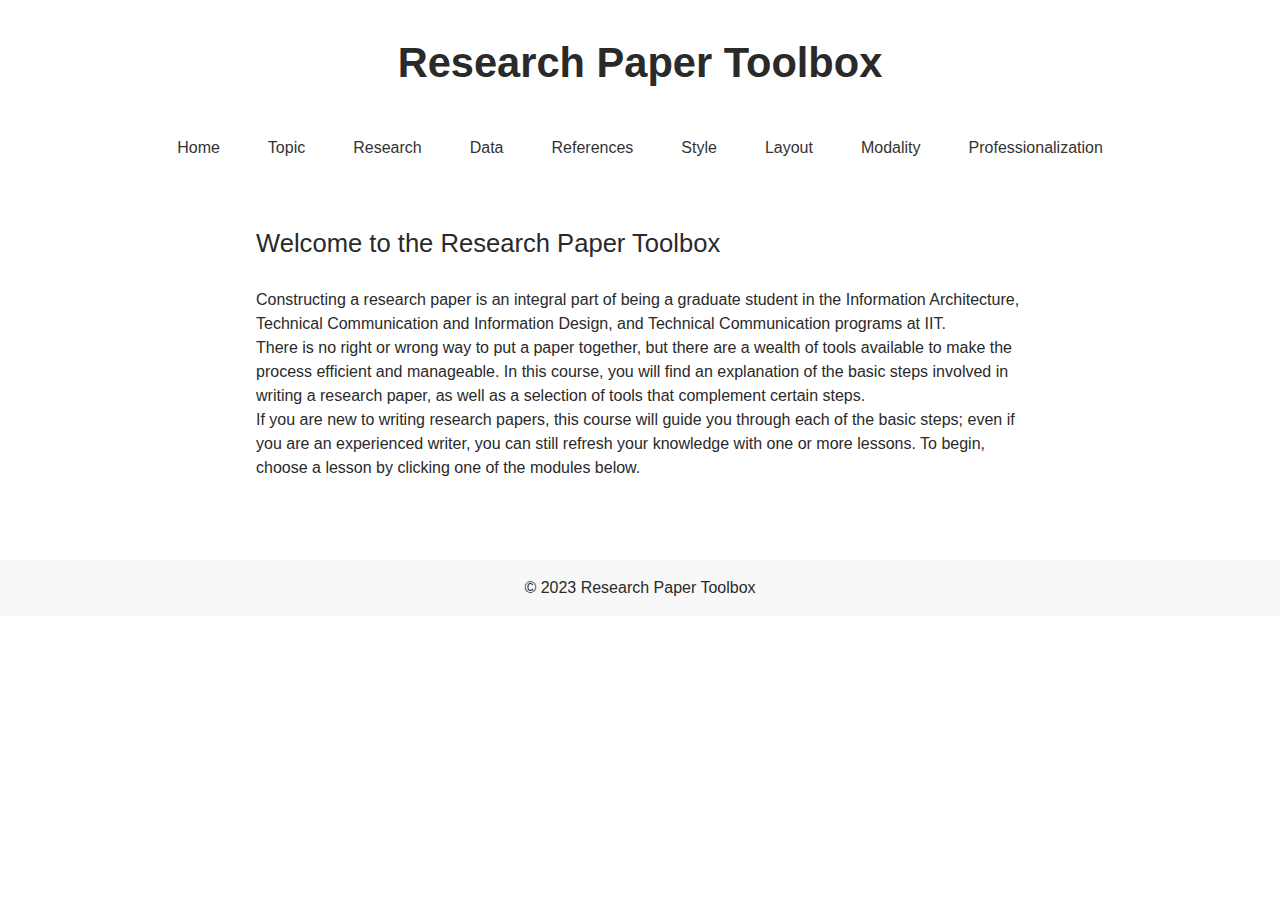
<file: index.html>
<!DOCTYPE html>
<html lang="en">
<head>
	<meta charset="UTF-8">
	<meta name="viewport" content="width=device-width, initial-scale=1.0">
	<title>Research Paper Toolbox</title>
	<link rel="stylesheet" href="style.css">
</head>
<body>
	<header>
		<h1>Research Paper Toolbox</h1>
		<nav>
			<ul>
				<li><a href="index.html">Home</a></li>
				<li><a href="topic.html">Topic</a></li>
				<li><a href="research.html">Research</a></li>
				<li><a href="data.html">Data</a></li>
				<li><a href="references.html">References</a></li>
				<li><a href="style.html">Style</a></li>
				<li><a href="layout.html">Layout</a></li>
				<li><a href="modality.html">Modality</a></li>
				<li><a href="professionalization.html">Professionalization</a></li>
			</ul>
		</nav>
	</header>
	
	<main>
	
	<section>
		<h2>Welcome to the Research Paper Toolbox</h2>
		<p>Constructing a research paper is an integral part of being a graduate student in the Information Architecture, Technical Communication and Information Design, and Technical Communication programs at IIT.</p>
		<p>There is no right or wrong way to put a paper together, but there are a wealth of tools available to make the process efficient and manageable. In this course, you will find an explanation of the basic steps involved in writing a research paper, as well as a selection of tools that complement certain steps.</p>
		<p>If you are new to writing research papers, this course will guide you through each of the basic steps; even if you are an experienced writer, you can still refresh your knowledge with one or more lessons. To begin, choose a lesson by clicking one of the modules below.</p>
	</section>

	</main>

<footer>
	<p>&copy; 2023 Research Paper Toolbox</p>
</footer>

</body>
</html>
</file>
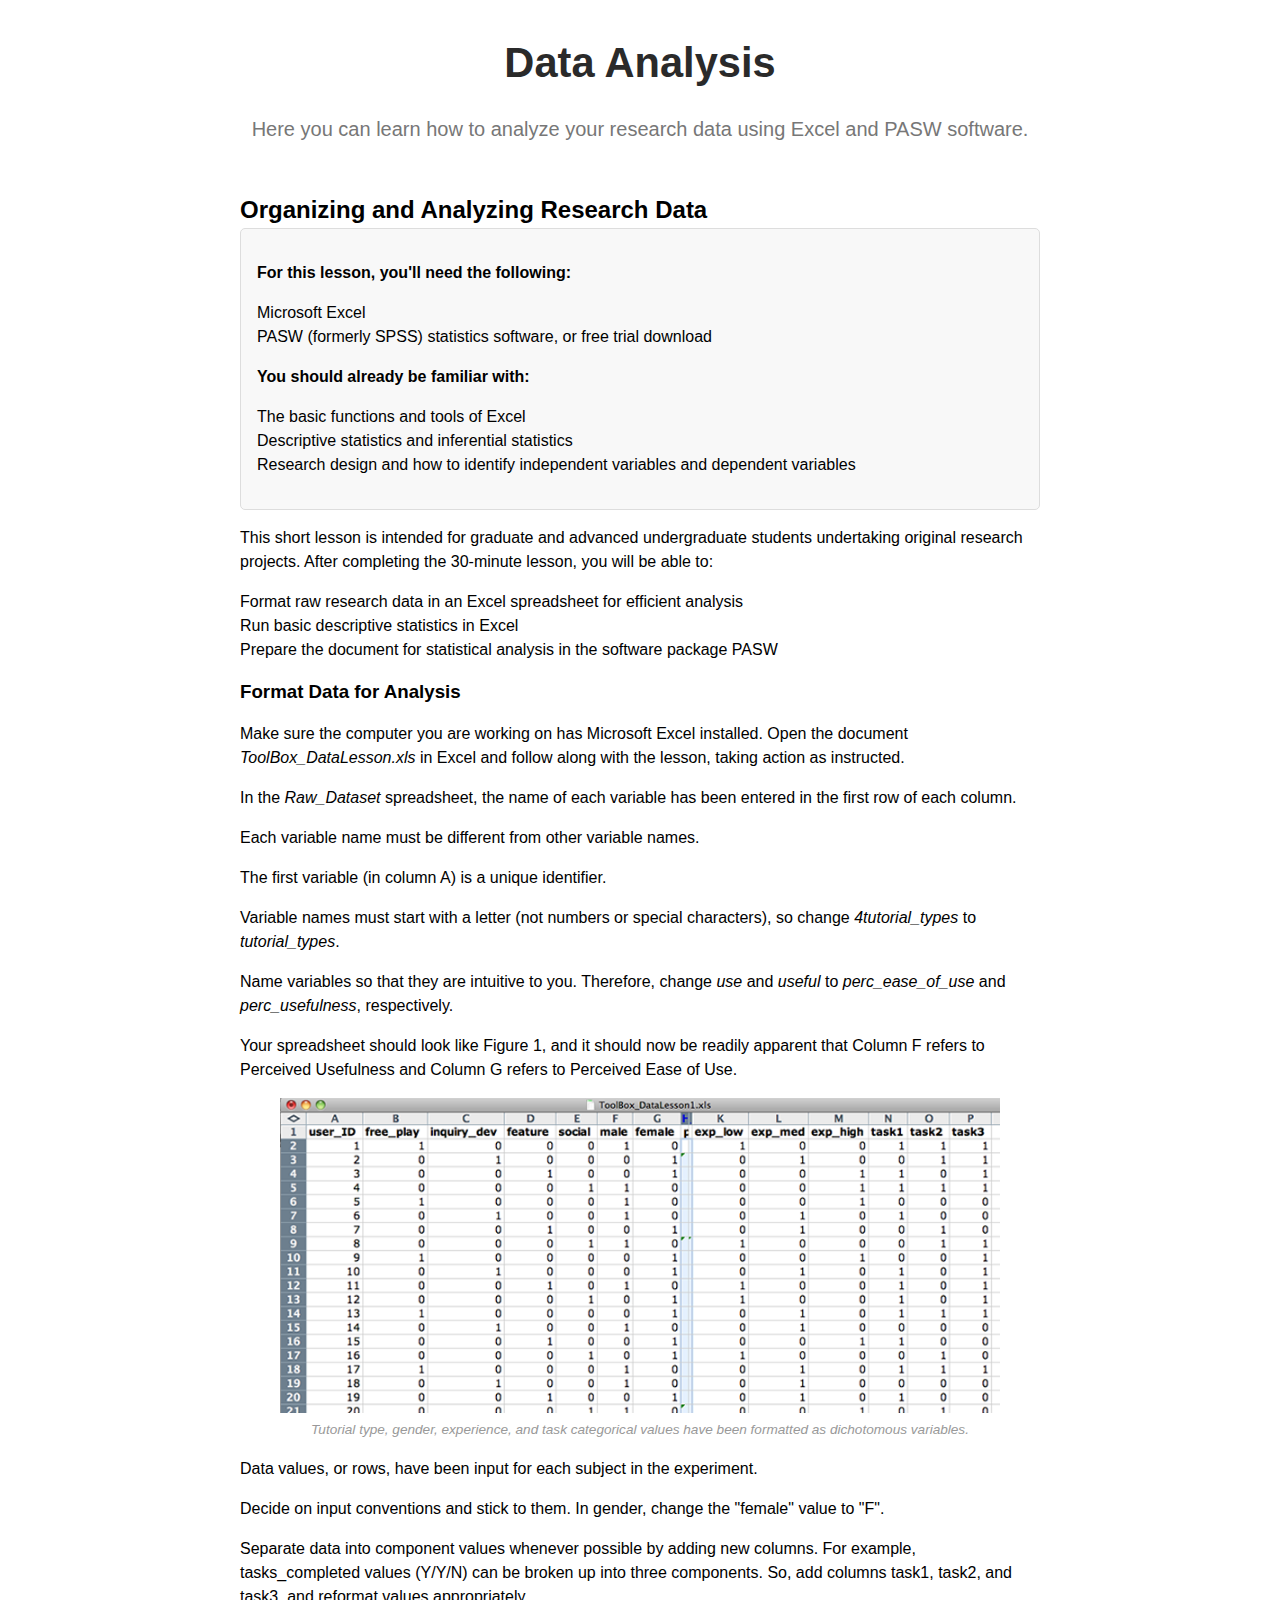
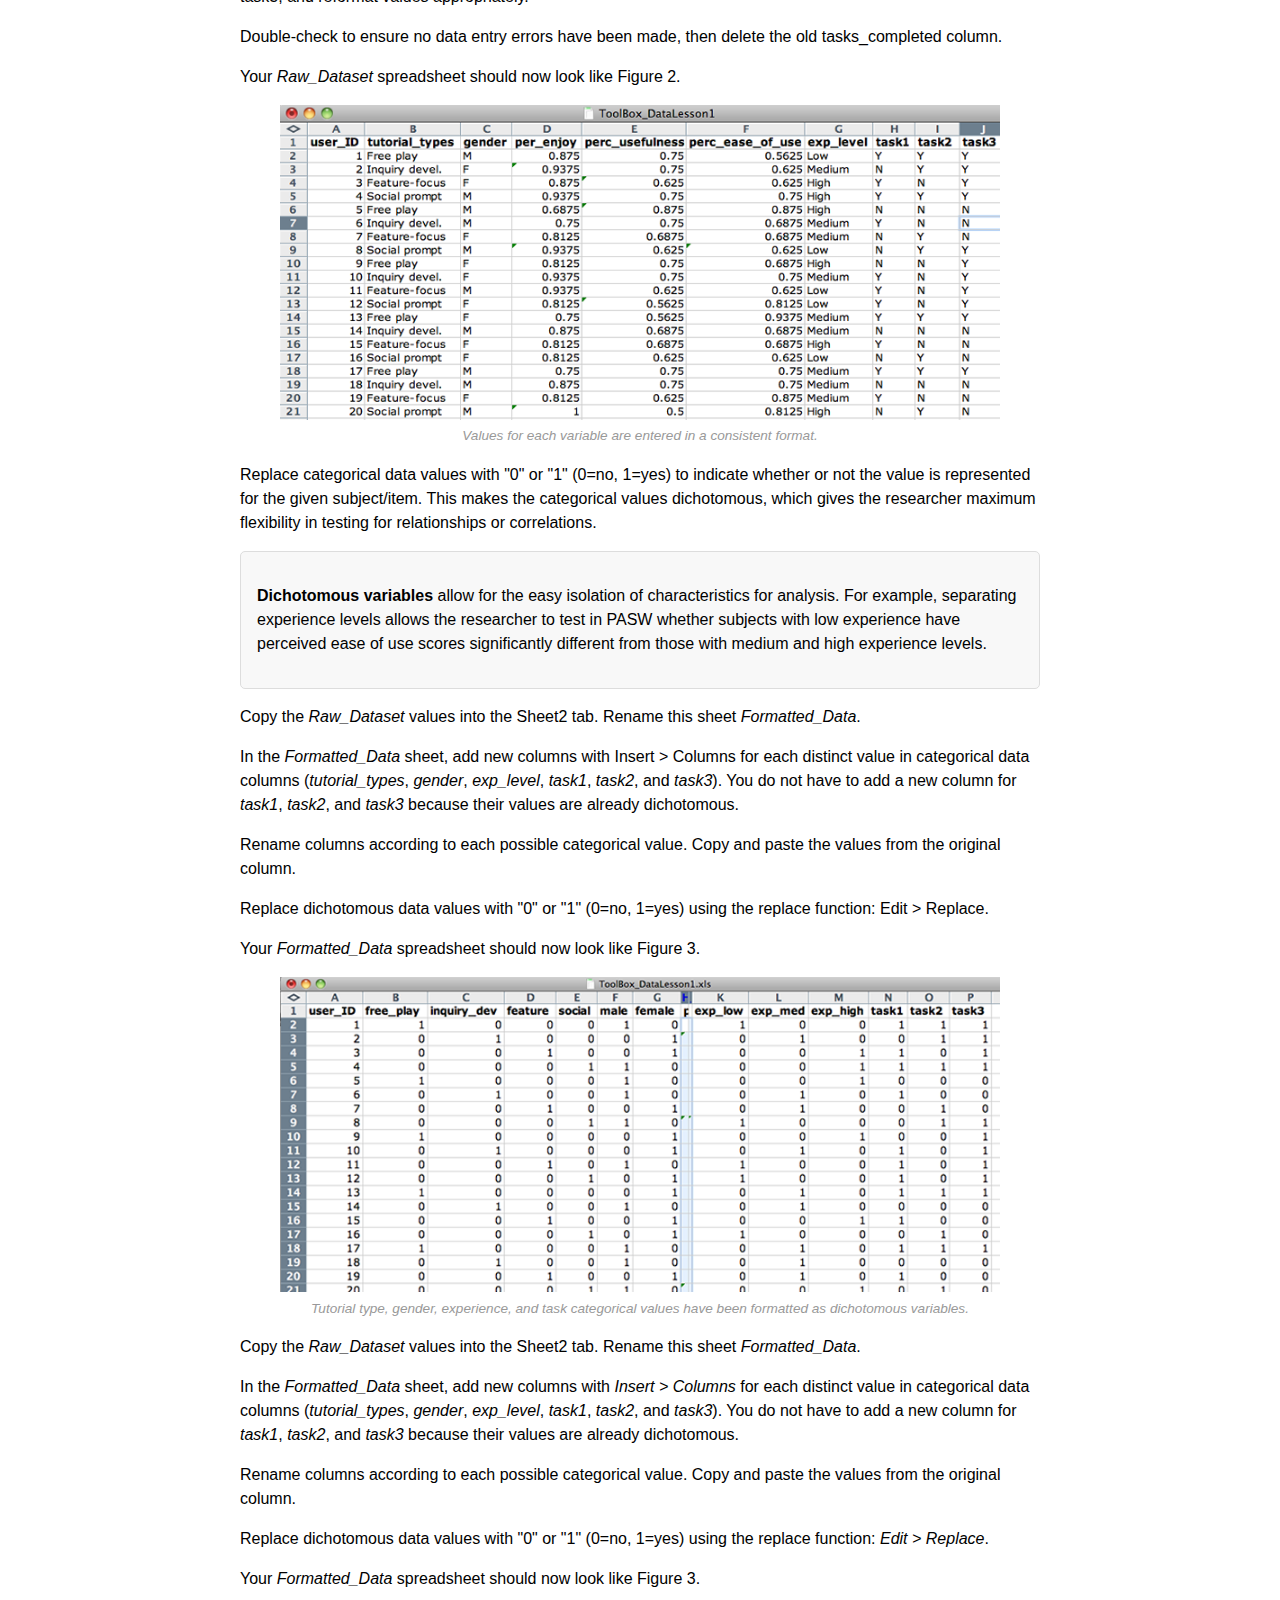
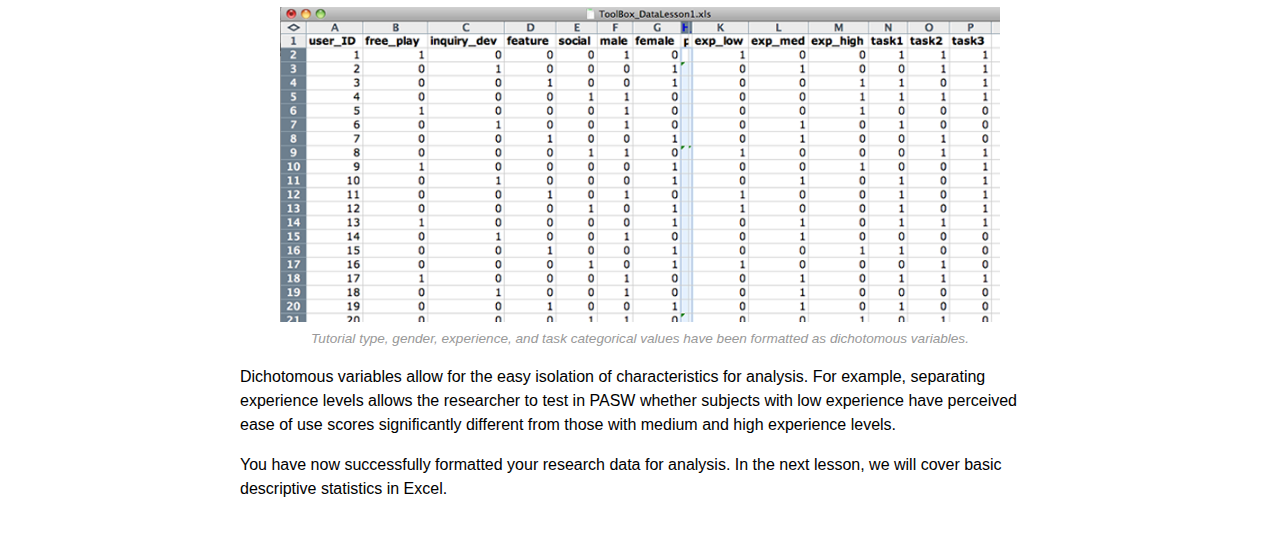
<file: data.html>
<!DOCTYPE html>
<html>
<head>
	<meta charset="UTF-8">
	<meta name="viewport" content="width=device-width, initial-scale=1.0">
	<title>Data Analysis</title>
	<link rel="stylesheet" href="data.css">
</head>
<body>
	<h1>Data Analysis</h1>
	<p class="special">Here you can learn how to analyze your research data using Excel and PASW software.</p>

	<section>
		<h2>Organizing and Analyzing Research Data</h2>
	<aside>
		<p><strong>For this lesson, you'll need the following:</strong></p>
		<ul>
			<li>Microsoft Excel</li>
			<li>PASW (formerly SPSS) statistics software, or free trial download</li>
		</ul>
		<p><strong>You should already be familiar with:</strong></p>
		<ul>
			<li>The basic functions and tools of Excel</li>
			<li>Descriptive statistics and inferential statistics</li>
			<li>Research design and how to identify independent variables and dependent variables</li>
		</ul>
	</aside>
		
		<p>This short lesson is intended for graduate and advanced undergraduate students undertaking original research projects. After completing the 30-minute lesson, you will be able to:</p>
		<ul>
			<li>Format raw research data in an Excel spreadsheet for efficient analysis</li>
			<li>Run basic descriptive statistics in Excel</li>
			<li>Prepare the document for statistical analysis in the software package PASW</li>
		</ul>
			<h3>Format Data for Analysis</h3>
				<p>Make sure the computer you are working on has Microsoft Excel installed. Open the document <em>ToolBox_DataLesson.xls</em> in Excel and follow along with the lesson, taking action as instructed.</p>
			<p>In the <em>Raw_Dataset</em> spreadsheet, the name of each variable has been entered in the first row of each column.</p>
			<p>Each variable name must be different from other variable names.</p>
			<p>The first variable (in column A) is a unique identifier.</p>
			<p>Variable names must start with a letter (not numbers or special characters), so change <em>4tutorial_types</em> to <em>tutorial_types</em>.</p>
			<p>Name variables so that they are intuitive to you. Therefore, change <em>use</em> and <em>useful</em> to <em>perc_ease_of_use</em> and <em>perc_usefulness</em>, respectively.</p>
			<p>Your spreadsheet should look like Figure 1, and it should now be readily apparent that Column F refers to Perceived Usefulness and Column G refers to Perceived Ease of Use.</p>
		
		<figure>
			<img src="illustrations/datalesson_fig3.png" alt="Screenshot of Excel spreadsheet">
			<figcaption>Tutorial type, gender, experience, and task categorical values have been formatted as dichotomous variables.</figcaption>
		</figure>
			
			<p>Data values, or rows, have been input for each subject in the experiment.</p>
			<p>Decide on input conventions and stick to them. In gender, change the "female" value to "F".</p>
			<p>Separate data into component values whenever possible by adding new columns. For example, tasks_completed values (Y/Y/N) can be broken up into three components. So, add columns task1, task2, and task3, and reformat values appropriately.</p>
			<p>Double-check to ensure no data entry errors have been made, then delete the old tasks_completed column.</p>
			<p>Your <em>Raw_Dataset</em> spreadsheet should now look like Figure 2.</p>
		
		<figure>
			<img src="illustrations/datalesson_fig2.png" alt="Screenshot of Excel spreadsheet">
			<figcaption>Values for each variable are entered in a consistent format.</figcaption>
		</figure>
			
			<p>Replace categorical data values with "0" or "1" (0=no, 1=yes) to indicate whether or not the value is represented for the given subject/item. This makes the categorical values dichotomous, which gives the researcher maximum flexibility in testing for relationships or correlations.</p>
		
		<aside>
			<p><strong>Dichotomous variables</strong> allow for the easy isolation of characteristics for analysis. For example, separating experience levels allows the researcher to test in PASW whether subjects with low experience have perceived ease of use scores significantly different from those with medium and high experience levels.</p>
		</aside>

			<p>Copy the <em>Raw_Dataset</em> values into the Sheet2 tab. Rename this sheet <em>Formatted_Data</em>.</p>
			<p>In the <em>Formatted_Data</em> sheet, add new columns with Insert > Columns for each distinct value in categorical data columns (<em>tutorial_types</em>, <em>gender</em>, <em>exp_level</em>, <em>task1</em>, <em>task2</em>, and <em>task3</em>). You do not have to add a new column for <em>task1</em>, <em>task2</em>, and <em>task3</em> because their values are already dichotomous.</p>
			<p>Rename columns according to each possible categorical value. Copy and paste the values from the original column.</p>
			<p>Replace dichotomous data values with "0" or "1" (0=no, 1=yes) using the replace function: Edit > Replace.</p>
			<p>Your <em>Formatted_Data</em> spreadsheet should now look like Figure 3.</p>

		<figure>
			<img src="illustrations/datalesson_fig3 (1).png" alt="Screenshot of Excel spreadsheet">
			<figcaption>Tutorial type, gender, experience, and task categorical values have been formatted as dichotomous variables.</figcaption>
		</figure>

			<p>Copy the <em>Raw_Dataset</em> values into the Sheet2 tab. Rename this sheet <em>Formatted_Data</em>.</p>
			<p>In the <em>Formatted_Data</em> sheet, add new columns with <em>Insert > Columns</em> for each distinct value in categorical data columns (<em>tutorial_types</em>, <em>gender</em>, <em>exp_level</em>, <em>task1</em>, <em>task2</em>, and <em>task3</em>). You do not have to add a new column for <em>task1</em>, <em>task2</em>, and <em>task3</em> because their values are already dichotomous.</p>
			<p>Rename columns according to each possible categorical value. Copy and paste the values from the original column.</p>
			<p>Replace dichotomous data values with "0" or "1" (0=no, 1=yes) using the replace function: <em>Edit > Replace</em>.</p>
			<p>Your <em>Formatted_Data</em> spreadsheet should now look like Figure 3.</p>
		
		<figure>
			<img src="illustrations/datalesson_fig3 (1).png" alt="Screenshot of Excel spreadsheet">
			<figcaption>Tutorial type, gender, experience, and task categorical values have been formatted as dichotomous variables.</figcaption>
		</figure>

			<p>Dichotomous variables allow for the easy isolation of characteristics for analysis. For example, separating experience levels allows the researcher to test in PASW whether subjects with low experience have perceived ease of use scores significantly different from those with medium and high experience levels.</p>
			<p>You have now successfully formatted your research data for analysis. In the next lesson, we will cover basic descriptive statistics in Excel.</p>
	
	</section>

</main>

</body>
</html>
</file>
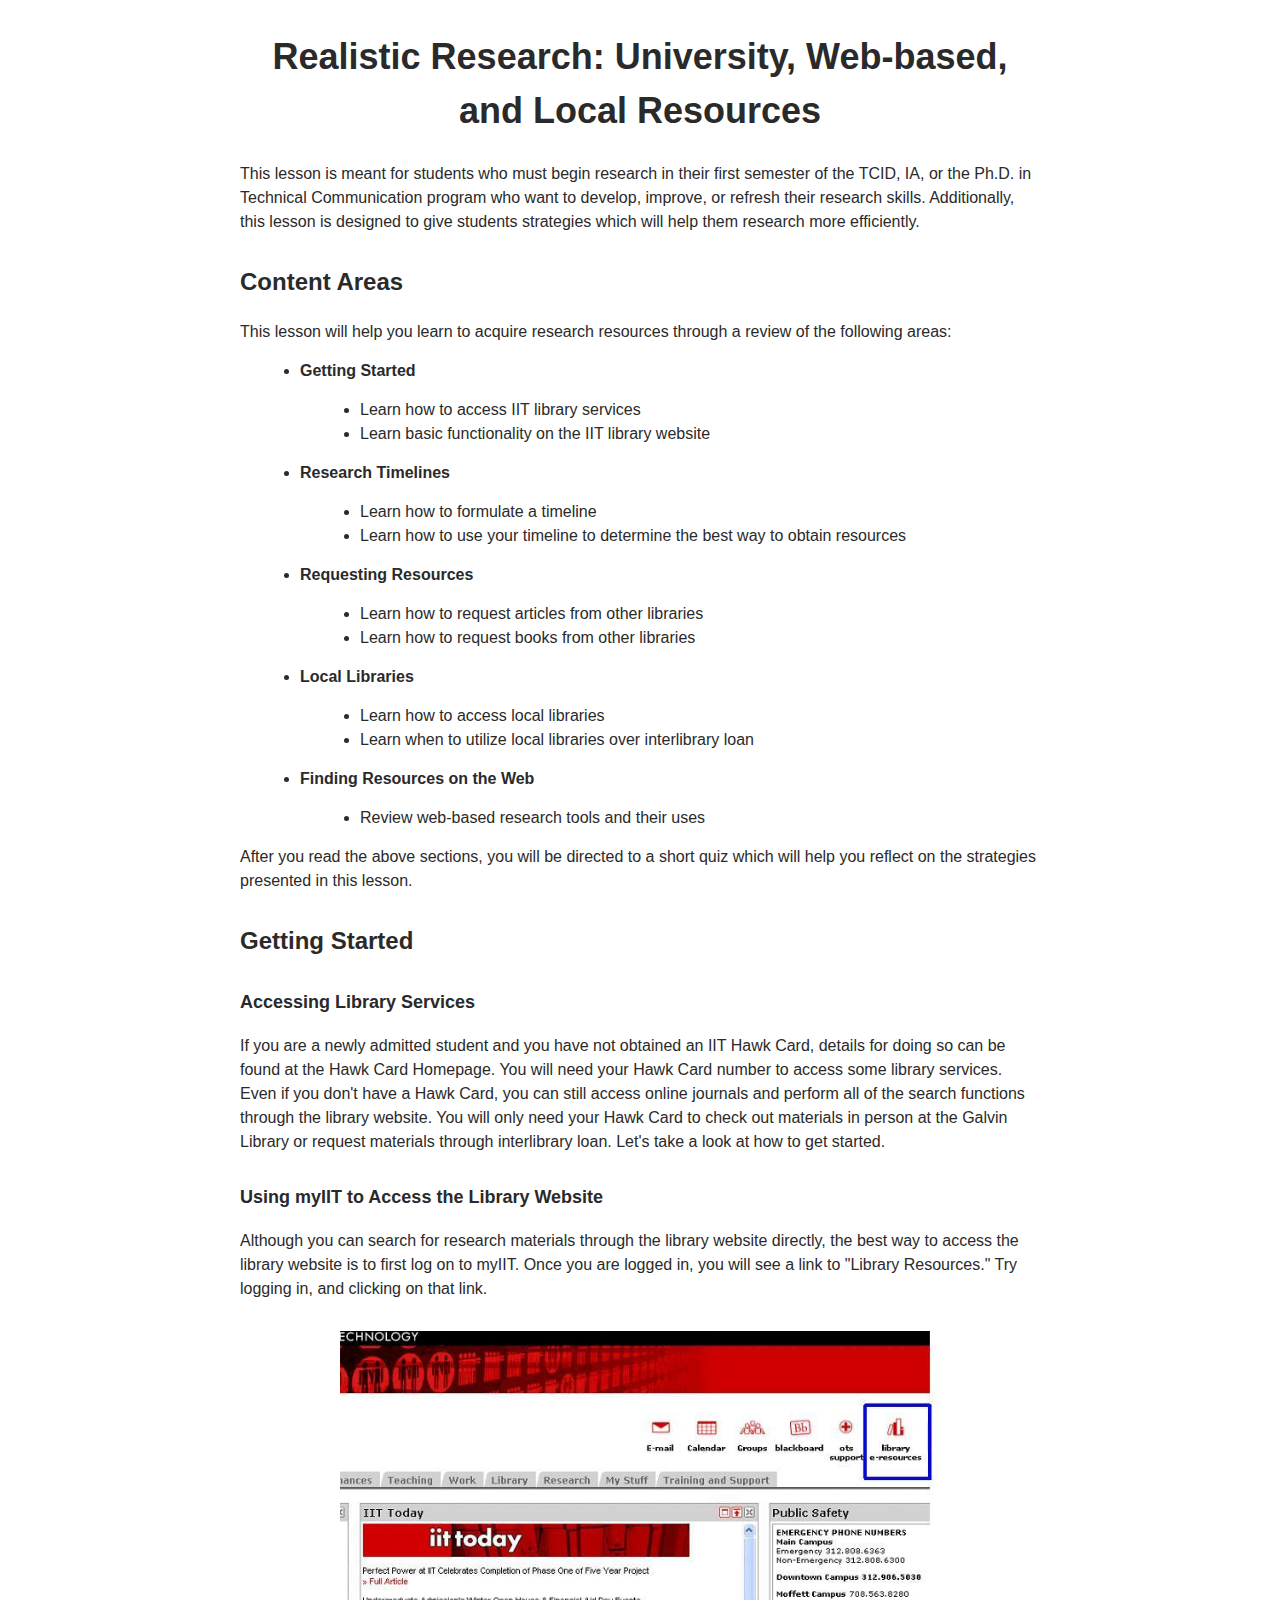
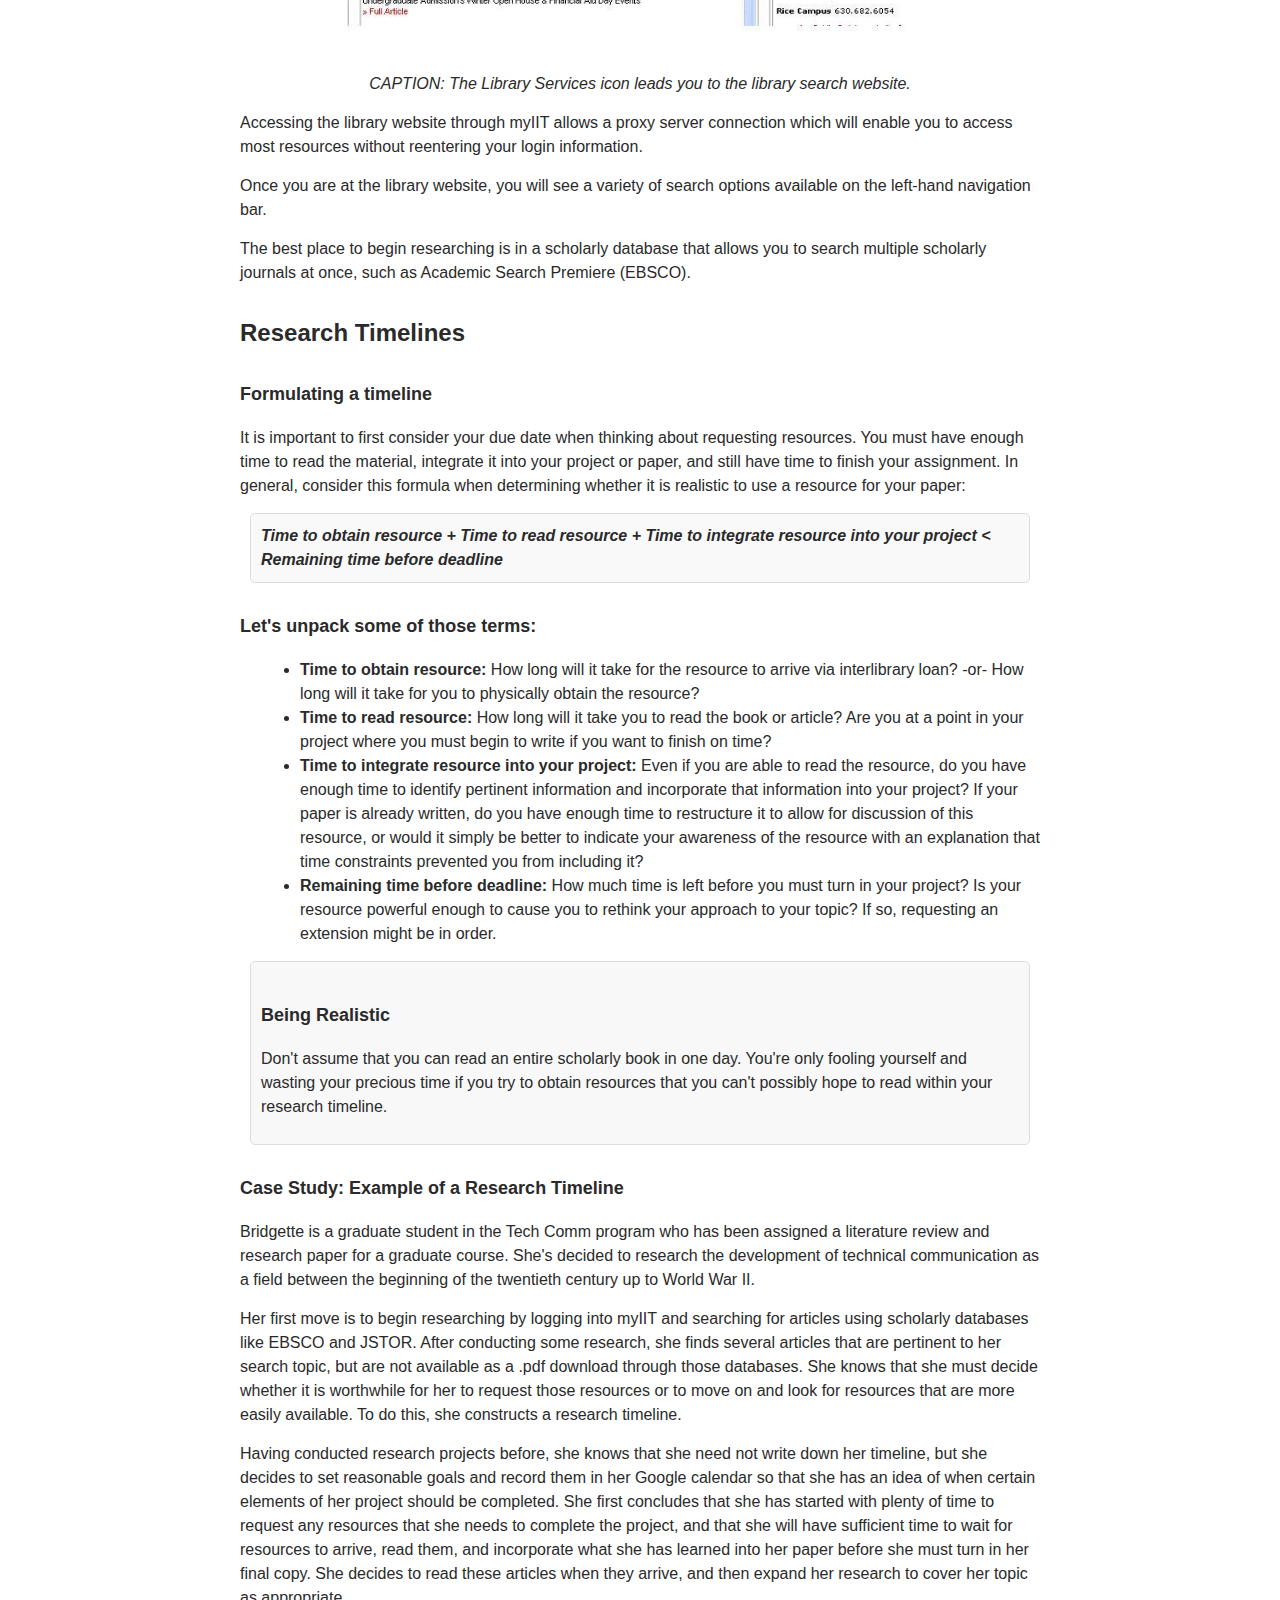
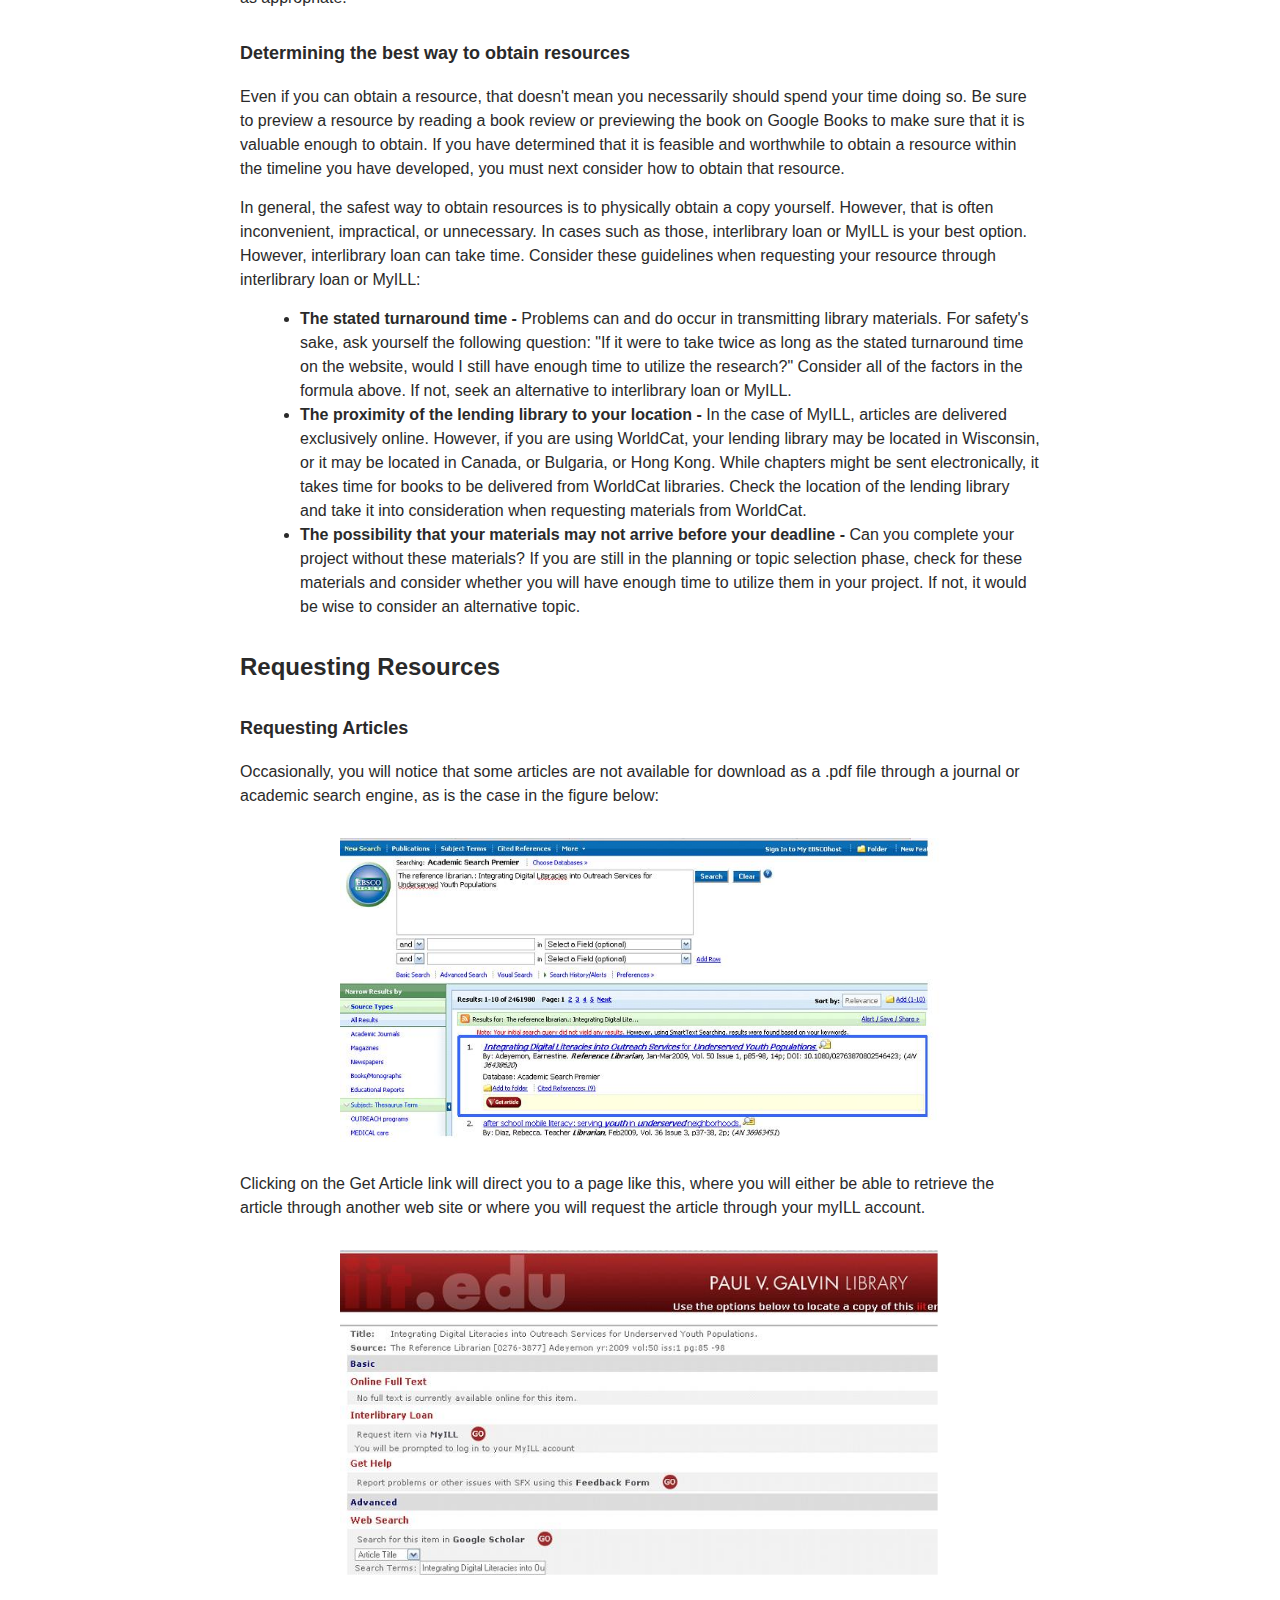
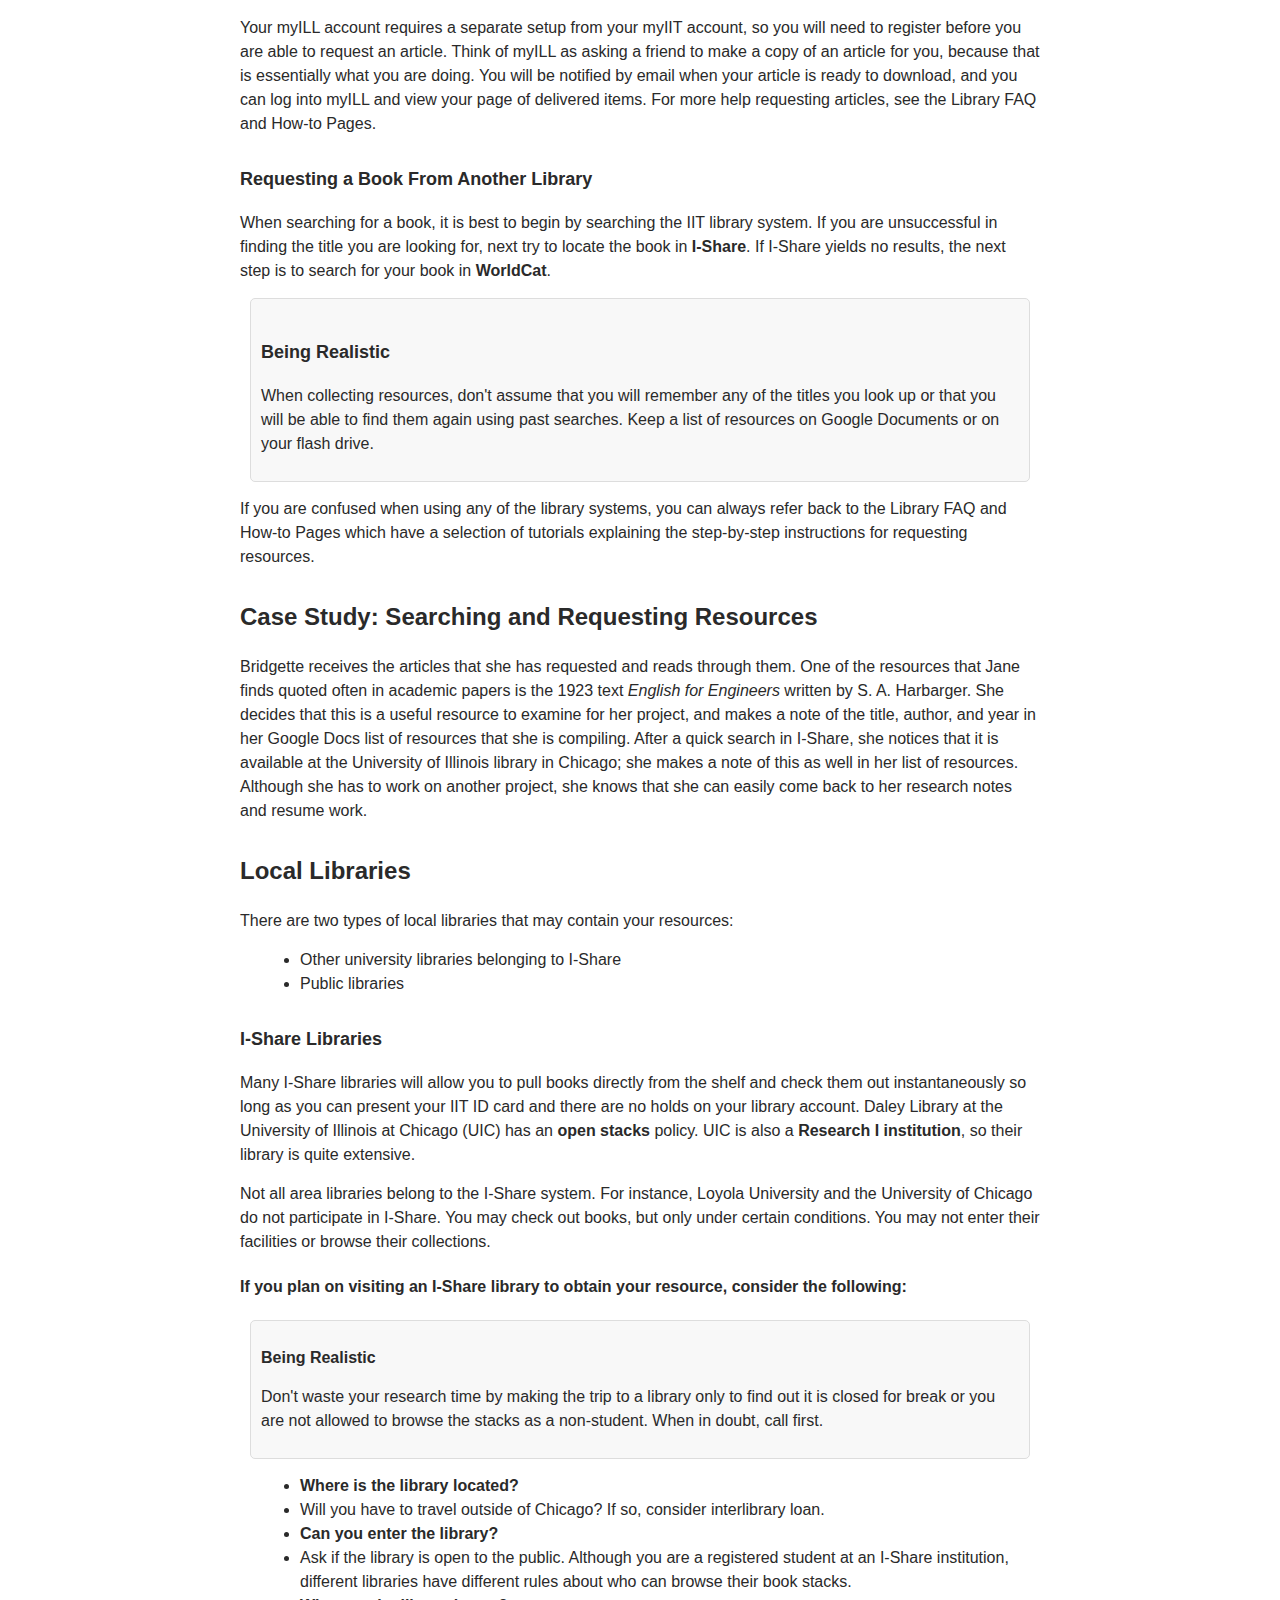
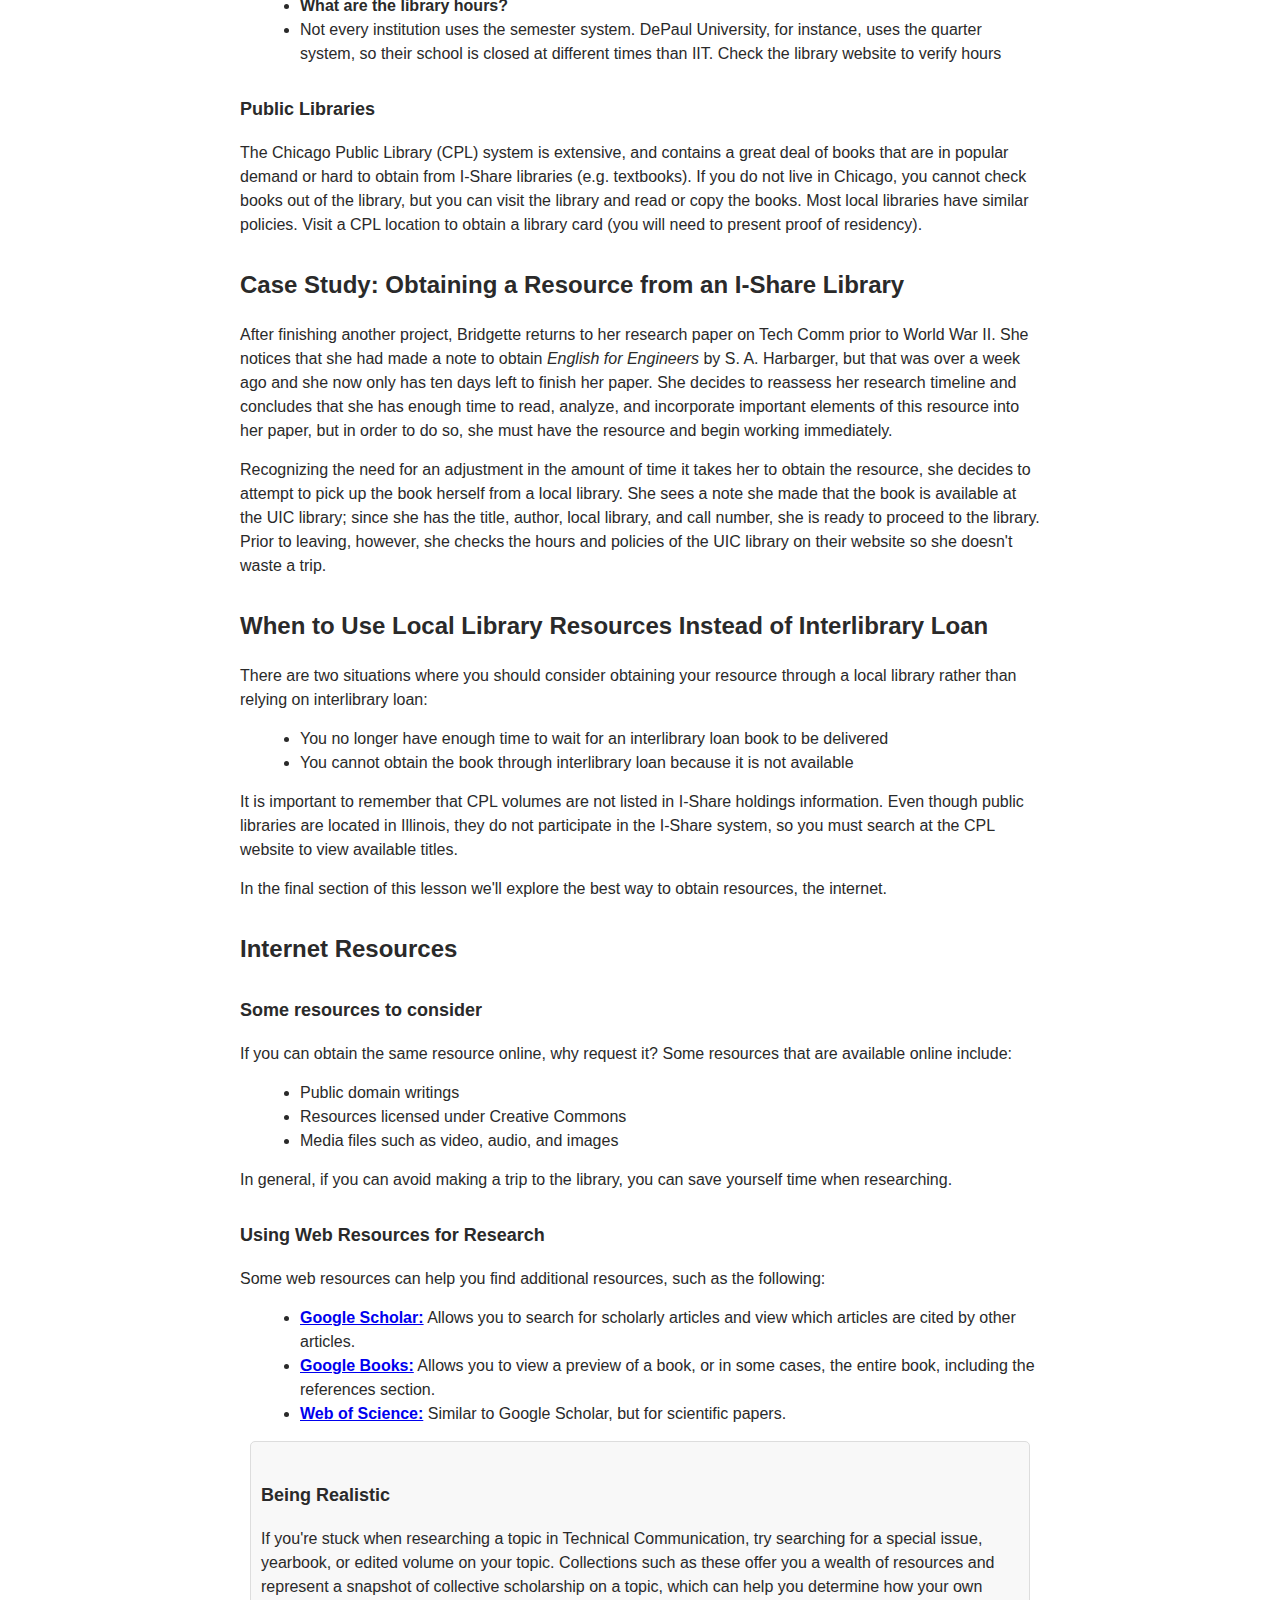
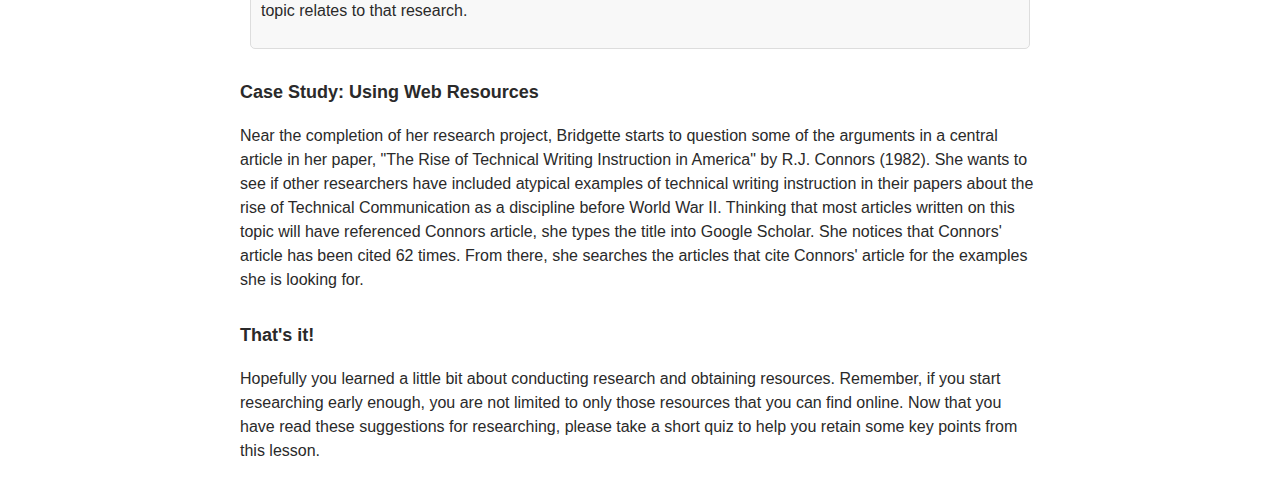
<file: research.html>
<!DOCTYPE html>
<html>
<head>
	<meta charset="UTF-8">
	<meta name="viewport" content="width=device-width, initial-scale=1.0">
	<title>Realistic Research: University, Web-based, and Local Resources</title>
	<link rel="stylesheet" href="research.css">
</head>
<body>
	
	<h1>Realistic Research: University, Web-based, and Local Resources</h1>

		<p>
		This lesson is meant for students who must begin research in their first semester of the TCID, IA, or the Ph.D. in Technical Communication program who want to develop, improve, or refresh their research skills. Additionally, this lesson is designed to give students strategies which will help them research more efficiently.
	</p>

	<h2>Content Areas</h2>
	
	<p>
	This lesson will help you learn to acquire research resources through a review of the following areas:
	</p>
	<ul>
		<li><strong>Getting Started</strong></li>
		<ul>
			<li>Learn how to access IIT library services</li>
			<li>Learn basic functionality on the IIT library website</li>
		</ul>
		<li><strong>Research Timelines</strong></li>
		<ul>
			<li>Learn how to formulate a timeline</li>
			<li>Learn how to use your timeline to determine the best way to obtain resources</li>
		</ul>
		<li><strong>Requesting Resources</strong></li>
		<ul>
			<li>Learn how to request articles from other libraries</li>
			<li>Learn how to request books from other libraries</li>
		</ul>
		<li><strong>Local Libraries</strong></li>
		<ul>
			<li>Learn how to access local libraries</li>
			<li>Learn when to utilize local libraries over interlibrary loan</li>
		</ul>
		<li><strong>Finding Resources on the Web</strong></li>
		<ul>
			<li>Review web-based research tools and their uses</li>
		</ul>
	</ul>

		<p>
		After you read the above sections, you will be directed to a short quiz which will help you reflect on the strategies presented in this lesson.
		</p>

	
	<h2>Getting Started</h2>
		
		<h3>Accessing Library Services</h3>
		<p>
		If you are a newly admitted student and you have not obtained an IIT Hawk Card, details for doing so can be found at the Hawk Card Homepage. You will need your Hawk Card number to access some library services. Even if you don't have a Hawk Card, you can still access online journals and perform all of the search functions through the library website. You will only need your Hawk Card to check out materials in person at the Galvin Library or request materials through interlibrary loan. Let's take a look at how to get started.
		</p>
		
		<h3>Using myIIT to Access the Library Website</h3>
		<p>
		Although you can search for research materials through the library website directly, the best way to access the library website is to first log on to myIIT. Once you are logged in, you will see a link to "Library Resources." Try logging in, and clicking on that link.
		</p>

	<img src="illustrations/research2.jpg" alt="Library Services icon" />
	<p style="text-align: center;"><em>CAPTION: The Library Services icon leads you to the library search website.</em></p>

		<p>
		Accessing the library website through myIIT allows a proxy server connection which will enable you to access most resources without reentering your login information.
		</p>
		<p>
		Once you are at the library website, you will see a variety of search options available on the left-hand navigation bar.
		</p>
		<p>
		The best place to begin researching is in a scholarly database that allows you to search multiple scholarly journals at once, such as Academic Search Premiere (EBSCO).
		</p>


	<h2>Research Timelines</h2>

		<h3>Formulating a timeline</h3>
		<p>
		It is important to first consider your due date when thinking about requesting resources. You must have enough time to read the material, integrate it into your project or paper, and still have time to finish your assignment. In general, consider this formula when determining whether it is realistic to use a resource for your paper:</p>

		<p class="formula">Time to obtain resource + Time to read resource + Time to integrate resource into your project &lt; Remaining time before deadline
		</p>

		<h3>Let's unpack some of those terms:</h3>

		<ul>
		  <li><strong>Time to obtain resource:</strong> How long will it take for the resource to arrive via interlibrary loan? -or- How long will it take for you to physically obtain the resource?</li>
		  <li><strong>Time to read resource:</strong> How long will it take you to read the book or article? Are you at a point in your project where you must begin to write if you want to finish on time?</li>
		  <li><strong>Time to integrate resource into your project:</strong> Even if you are able to read the resource, do you have enough time to identify pertinent information and incorporate that information into your project? If your paper is already written, do you have enough time to restructure it to allow for discussion of this resource, or would it simply be better to indicate your awareness of the resource with an explanation that time constraints prevented you from including it?</li>
		  <li><strong>Remaining time before deadline:</strong> How much time is left before you must turn in your project? Is your resource powerful enough to cause you to rethink your approach to your topic? If so, requesting an extension might be in order.</li>
		</ul>

	<div class="sidebar">
	  <h3>Being Realistic</h3>
		  <p>
		  Don't assume that you can read an entire scholarly book in one day. You're only fooling yourself and wasting your precious time if you try to obtain resources that you can't possibly hope to read within your research timeline.
		  </p>
	</div>

	<h3>Case Study: Example of a Research Timeline</h3>
		<p>
		Bridgette is a graduate student in the Tech Comm program who has been assigned a literature review and research paper for a graduate course. She's decided to research the development of technical communication as a field between the beginning of the twentieth century up to World War II.
		</p>
		<p>
		Her first move is to begin researching by logging into myIIT and searching for articles using scholarly databases like EBSCO and JSTOR. After conducting some research, she finds several articles that are pertinent to her search topic, but are not available as a .pdf download through those databases. She knows that she must decide whether it is worthwhile for her to request those resources or to move on and look for resources that are more easily available. To do this, she constructs a research timeline.
		</p>
		<p>
		Having conducted research projects before, she knows that she need not write down her timeline, but she decides to set reasonable goals and record them in her Google calendar so that she has an idea of when certain elements of her project should be completed. She first concludes that she has started with plenty of time to request any resources that she needs to complete the project, and that she will have sufficient time to wait for resources to arrive, read them, and incorporate what she has learned into her paper before she must turn in her final copy. She decides to read these articles when they arrive, and then expand her research to cover her topic as appropriate.
		</p>
		
		<h3>Determining the best way to obtain resources</h3>
		<p>
		Even if you can obtain a resource, that doesn't mean you necessarily should spend your time doing so. Be sure to preview a resource by reading a book review or previewing the book on Google Books to make sure that it is valuable enough to obtain. If you have determined that it is feasible and worthwhile to obtain a resource within the timeline you have developed, you must next consider how to obtain that resource.
		</p>
		<p>
		In general, the safest way to obtain resources is to physically obtain a copy yourself. However, that is often inconvenient, impractical, or unnecessary. In cases such as those, interlibrary loan or MyILL is your best option. However, interlibrary loan can take time. Consider these guidelines when requesting your resource through interlibrary loan or MyILL:
		</p>
	
	<ul>
		<li><strong>The stated turnaround time - </strong> Problems can and do occur in transmitting library materials. For safety's sake, ask yourself the following question: "If it were to take twice as long as the stated turnaround time on the website, would I still have enough time to utilize the research?" Consider all of the factors in the formula above. If not, seek an alternative to interlibrary loan or MyILL.</li>
		<li><strong>The proximity of the lending library to your location - </strong> In the case of MyILL, articles are delivered exclusively online. However, if you are using WorldCat, your lending library may be located in Wisconsin, or it may be located in Canada, or Bulgaria, or Hong Kong. While chapters might be sent electronically, it takes time for books to be delivered from WorldCat libraries. Check the location of the lending library and take it into consideration when requesting materials from WorldCat.</li>
		<li><strong> The possibility that your materials may not arrive before your deadline - </strong> Can you complete your project without these materials? If you are still in the planning or topic selection phase, check for these materials and consider whether you will have enough time to utilize them in your project. If not, it would be wise to consider an alternative topic.</li>
	</ul>

	<h2>Requesting Resources</h2>

	<div>
	  <h3>Requesting Articles</h3>
		  <p>
		  Occasionally, you will notice that some articles are not available for download as a .pdf file through a journal or academic search engine, as is the case in the figure below:
		  </p>

	  <img src="illustrations/research4_image1.jpg" alt="Article not available for download" />
		  <p>
		  Clicking on the Get Article link will direct you to a page like this, where you will either be able to retrieve the article through another web site or where you will request the article through your myILL account.
		  </p>
	  <img src="illustrations/research4_image2.jpg" alt="Request article through myILL" />
		  <p>
		  Your myILL account requires a separate setup from your myIIT account, so you will need to register before you are able to request an article. Think of myILL as asking a friend to make a copy of an article for you, because that is essentially what you are doing. You will be notified by email when your article is ready to download, and you can log into myILL and view your page of delivered items. For more help requesting articles, see the Library FAQ and How-to Pages.
		  </p>
	  
	  <h3>Requesting a Book From Another Library</h3>
	  	<p>
	  	When searching for a book, it is best to begin by searching the IIT library system. If you are unsuccessful in finding the title you are looking for, next try to locate the book in <strong>I-Share</strong>. If I-Share yields no results, the next step is to search for your book in <strong>WorldCat</strong>.
	  	</p>

  <div class="sidebar">
    <h3>Being Realistic</h3>
    	<p>
    	When collecting resources, don't assume that you will remember any of the titles you look up or that you will be able to find them again using past searches. Keep a list of resources on Google Documents or on your flash drive.
    	</p>
  </div>
  		<p>
  		If you are confused when using any of the library systems, you can always refer back to the Library FAQ and How-to Pages which have a selection of tutorials explaining the step-by-step instructions for requesting resources.
  		</p>
</div>

	<section>
  	<h2>Case Study: Searching and Requesting Resources</h2>
  		<p>
  		Bridgette receives the articles that she has requested and reads through them. One of the resources that Jane finds quoted often in academic papers is the 1923 text <em>English for Engineers</em> written by S. A. Harbarger. She decides that this is a useful resource to examine for her project, and makes a note of the title, author, and year in her Google Docs list of resources that she is compiling. After a quick search in I-Share, she notices that it is available at the University of Illinois library in Chicago; she makes a note of this as well in her list of resources. Although she has to work on another project, she knows that she can easily come back to her research notes and resume work.
  		</p>
</section>
	
	<div>
	  <h2>Local Libraries</h2>
	  <p>There are two types of local libraries that may contain your resources:</p>
	  <ul>
	    <li>Other university libraries belonging to I-Share</li>
	    <li>Public libraries</li>
	  </ul>

	  <h3>I-Share Libraries</h3>
		  <p>Many I-Share libraries will allow you to pull books directly from the shelf and check them out instantaneously so long as you can present your IIT ID card and there are no holds on your library account. Daley Library at the University of Illinois at Chicago (UIC) has an <strong>open stacks</strong> policy. UIC is also a <strong>Research I institution</strong>, so their library is quite extensive.</p>
		  <p>Not all area libraries belong to the I-Share system. For instance, Loyola University and the University of Chicago do not participate in I-Share. You may check out books, but only under certain conditions. You may not enter their facilities or browse their collections.</p>
	  <h4>If you plan on visiting an I-Share library to obtain your resource, consider the following:</h4>

	  <div class="sidebar">
	    <p><strong>Being Realistic</strong></p>
	    <p>Don't waste your research time by making the trip to a library only to find out it is closed for break or you are not allowed to browse the stacks as a non-student. When in doubt, call first.</p>
	  </div>

	  <ul>
	    <li><strong>Where is the library located?</strong></li>
	    <li>Will you have to travel outside of Chicago? If so, consider interlibrary loan.</li>
	    <li><strong>Can you enter the library?</strong></li>
	    <li>Ask if the library is open to the public. Although you are a registered student at an I-Share institution, different libraries have different rules about who can browse their book stacks.</li>
	    <li><strong>What are the library hours?</strong></li>
	    <li>Not every institution uses the semester system. DePaul University, for instance, uses the quarter system, so their school is closed at different times than IIT. Check the library website to verify hours</li>
	  </ul>

	  <h3>Public Libraries</h3>
		  <p>The Chicago Public Library (CPL) system is extensive, and contains a great deal of books that are in popular demand or hard to obtain from I-Share libraries (e.g. textbooks). If you do not live in Chicago, you cannot check books out of the library, but you can visit the library and read or copy the books. Most local libraries have similar policies. Visit a CPL location to obtain a library card (you will need to present proof of residency).</p>
	
	  <h2>Case Study: Obtaining a Resource from an I-Share Library</h2>
		  <p>After finishing another project, Bridgette returns to her research paper on Tech Comm prior to World War II. She notices that she had made a note to obtain <em>English for Engineers </em> by S. A. Harbarger, but that was over a week ago and she now only has ten days left to finish her paper. She decides to reassess her research timeline and concludes that she has enough time to read, analyze, and incorporate important elements of this resource into her paper, but in order to do so, she must have the resource and begin working immediately.</p>
		  <p>Recognizing the need for an adjustment in the amount of time it takes her to obtain the resource, she decides to attempt to pick up the book herself from a local library. She sees a note she made that the book is available at the UIC library; since she has the title, author, local library, and call number, she is ready to proceed to the library. Prior to leaving, however, she checks the hours and policies of the UIC library on their website so she doesn't waste a trip.</p>

	  <h2>When to Use Local Library Resources Instead of Interlibrary Loan</h2>
		<p>There are two situations where you should consider obtaining your resource through a local library rather than relying on interlibrary loan:</p>

	<ul>
	  <li>You no longer have enough time to wait for an interlibrary loan book to be delivered</li>
	  <li>You cannot obtain the book through interlibrary loan because it is not available</li>
	</ul>

		<p>It is important to remember that CPL volumes are not listed in I-Share holdings information. Even though public libraries are located in Illinois, they do not participate in the I-Share system, so you must search at the CPL website to view available titles.</p>
		<p>In the final section of this lesson we'll explore the best way to obtain resources, the internet.</p>

<div>
  <h2>Internet Resources</h2>
  <h3>Some resources to consider</h3>
  <p>If you can obtain the same resource online, why request it? Some resources that are available online include:</p>

  <ul>
    <li>Public domain writings</li>
    <li>Resources licensed under Creative Commons</li>
    <li>Media files such as video, audio, and images</li>
  </ul>

  <p>In general, if you can avoid making a trip to the library, you can save yourself time when researching.</p>

  <h3>Using Web Resources for Research</h3>
  <p>Some web resources can help you find additional resources, such as the following:</p>

  <ul>
    <li><strong><a href=http://scholar.google.com/schhp?hl=en>Google Scholar:</a></strong> Allows you to search for scholarly articles and view which articles are cited by other articles.</li>
    <li><strong><a href=http://books.google.com/books>Google Books:</a></strong> Allows you to view a preview of a book, or in some cases, the entire book, including the references section.</li>
    <li><strong><a href=http://thomsonreuters.com/products_services/science/science_products/a-z/web_of_science>Web of Science:</a></strong> Similar to Google Scholar, but for scientific papers.</li>
  </ul>

  <div class="sidebar">
    <h3>Being Realistic</h3>
    <p>If you're stuck when researching a topic in Technical Communication, try searching for a special issue, yearbook, or edited volume on your topic. Collections such as these offer you a wealth of resources and represent a snapshot of collective scholarship on a topic, which can help you determine how your own topic relates to that research.</p>
  </div>

  <h3>Case Study: Using Web Resources</h3>

  <p>Near the completion of her research project, Bridgette starts to question some of the arguments in a central article in her paper, "The Rise of Technical Writing Instruction in America" by R.J. Connors (1982). She wants to see if other researchers have included atypical examples of technical writing instruction in their papers about the rise of Technical Communication as a discipline before World War II. Thinking that most articles written on this topic will have referenced Connors article, she types the title into Google Scholar. She notices that Connors' article has been cited 62 times. From there, she searches the articles that cite Connors' article for the examples she is looking for.</p>

  <h3>That's it!</h3>
  <p>Hopefully you learned a little bit about conducting research and obtaining resources. Remember, if you start researching early enough, you are not limited to only those resources that you can find online. Now that you have read these suggestions for researching, please take a short quiz to help you retain some key points from this lesson.</p>
</div>
</body>
</html>
</file>
<file: data.css>
/* Global Styles */
body {
  font: 16px Arial, sans-serif;
  line-height: 1.5;
  margin: 0;
  padding: 0;
}

h1, h2, h3 { margin: 0; }

h1 {
  font-size: 2.6rem;
  font-weight: bold;
  color: #2a2a2a;
  text-align: center;
  margin-top: 2rem;
}

.special {
  font-size: 1.25rem;
  color: #777;
  text-align: center;
  margin-bottom: 2rem;
}

p, ul {
  margin-bottom: 1em;
  padding: 0;
}

ul { list-style: none; }

/* Page Styles */
header {
  background-color: #444;
  color: #fff;
  padding: 1em;
}

header h1 { font-size: 2.6em; }

nav {
  background-color: #f8f8f8;
  border-bottom: 1px solid #ddd;
  padding: 1em;
}

nav ul { display: flex; justify-content: space-between; }

nav li { margin: 0 1em; }

nav a {
  color: #2a2a2a;
  text-decoration: none;
}

nav a:hover { text-decoration: underline; }

section {
  max-width: 800px;
  margin: 0 auto;
  padding: 2em 1em;
}

aside {
  background-color: #f8f8f8;
  border: 1px solid #ddd;
  padding: 1em;
  margin-bottom: 1em;
  border-radius: 5px;
}

aside p, aside ul { margin-bottom: 1em; }

aside strong { font-weight: bold; }

figure { margin-bottom: 1em; text-align: center; }

figcaption {
  font-style: italic;
  font-size: 0.85em;
  color: #999;
  margin-top: 0.5em;
}

img {
  max-width: 100%;
  height: auto;
  display: block;
  margin: 0 auto;
}

/* Media Queries */
@media screen and (min-width: 768px) {
  nav, section { padding: 1em 2em; }
  nav li { margin: 0 2em; }
  header h1 { font-size: 3em; }
}
</file>
<file: research.css>
/* Global styles */
body {
    margin: 0 auto;
    max-width: 800px;
    padding: 0 20px;
    font-family: Arial, sans-serif;
    font-size: 16px;
    line-height: 1.5;
    color: #2a2a2a;
}

h1 {
  font-size: 2.6rem;
  font-weight: bold;
  color: #2a2a2a;
  text-align: center;
  margin-top: 2rem;
}

h1, h2, h3 {
  margin-top: 30px;
}

img {
  max-width: 100%;
  height: auto;
  display: block;
  margin: 30px auto;
}

p, ul {
  margin: 15px 0;
}

ul {
  list-style: disc;
  margin-left: 20px;
}

/* Page-specific styles */
h1 {
  text-align: center;
  font-size: 36px;
  font-weight: bold;
}

h2 {
  font-size: 24px;
  font-weight: bold;
}

h3 {
  font-size: 18px;
  font-weight: bold;
}

img {
  max-width: 600px;
}

/* Media queries */
@media only screen and (max-width: 767px) {
  h1 {
    font-size: 28px;
  }
  
  h2 {
    font-size: 20px;
  }
  
  h3 {
    font-size: 16px;
  }
  
  img {
    margin: 20px auto;
  }
}

.sidebar {
  background-color: #f8f8f8;
  padding: 10px;
  margin: 10px;
  border: 1px solid #ddd;
  border-radius: 5px;
}

.formula {
  font-style: italic;
  font-weight: bold;
  margin: 10px;
  padding: 10px;
  background-color: #f9f9f9;
  border: 1px solid #ddd;
  border-radius: 5px;
}
</file>
<file: style.css>
/* Reset default browser styles */
* {
  margin: 0;
  padding: 0;
  box-sizing: border-box;
}

/* Set global typography */
body {
  font-family: Arial, sans-serif;
  font-size: 16px;
  line-height: 1.5;
  color: #2a2a2a;
}

/* Heading styles */
h1, h2, h3 {
  font-weight: normal;
  margin: 1em 0;
}

h1 {
  font-size: 2.6rem;
  font-weight: bold;
  color: #2a2a2a;
  text-align: center;
  margin-top: 2rem;
}

h2 {
  font-size: 1.6em;
}

/* Navigation styles */
nav ul {
  list-style: none;
  display: flex;
  justify-content: center;
  align-items: center;
  margin: 1em 0;
}

nav ul li {
  margin: 0 1em;
}

nav ul li a {
  text-decoration: none;
  color: #333;
  padding: 0.5em;
  border-radius: 0.25em;
}

nav ul li a:hover {
  background-color: #333;
  color: #fff;
}

/* Main content area */
main {
  max-width: 800px;
  margin: 0 auto;
  padding: 1em;
}

/* Section styles */
section {
  margin: 2em 0;
}

/* Sidebar styles */
aside {
  float: right;
  margin-left: 1em;
  width: 30%;
}

aside img {
  max-width: 100%;
  height: auto;
}

/* Footer styles */
footer {
  text-align: center;
  margin-top: 2em;
  padding: 1em;
  background-color: #f8f8f8;
}

/* Responsive styles */
@media only screen and (max-width: 600px) {
  main {
    padding: 0.5em;
  }

  aside {
    width: 100%;
    margin: 1em 0;
    float: none;
  }
}
</file>
